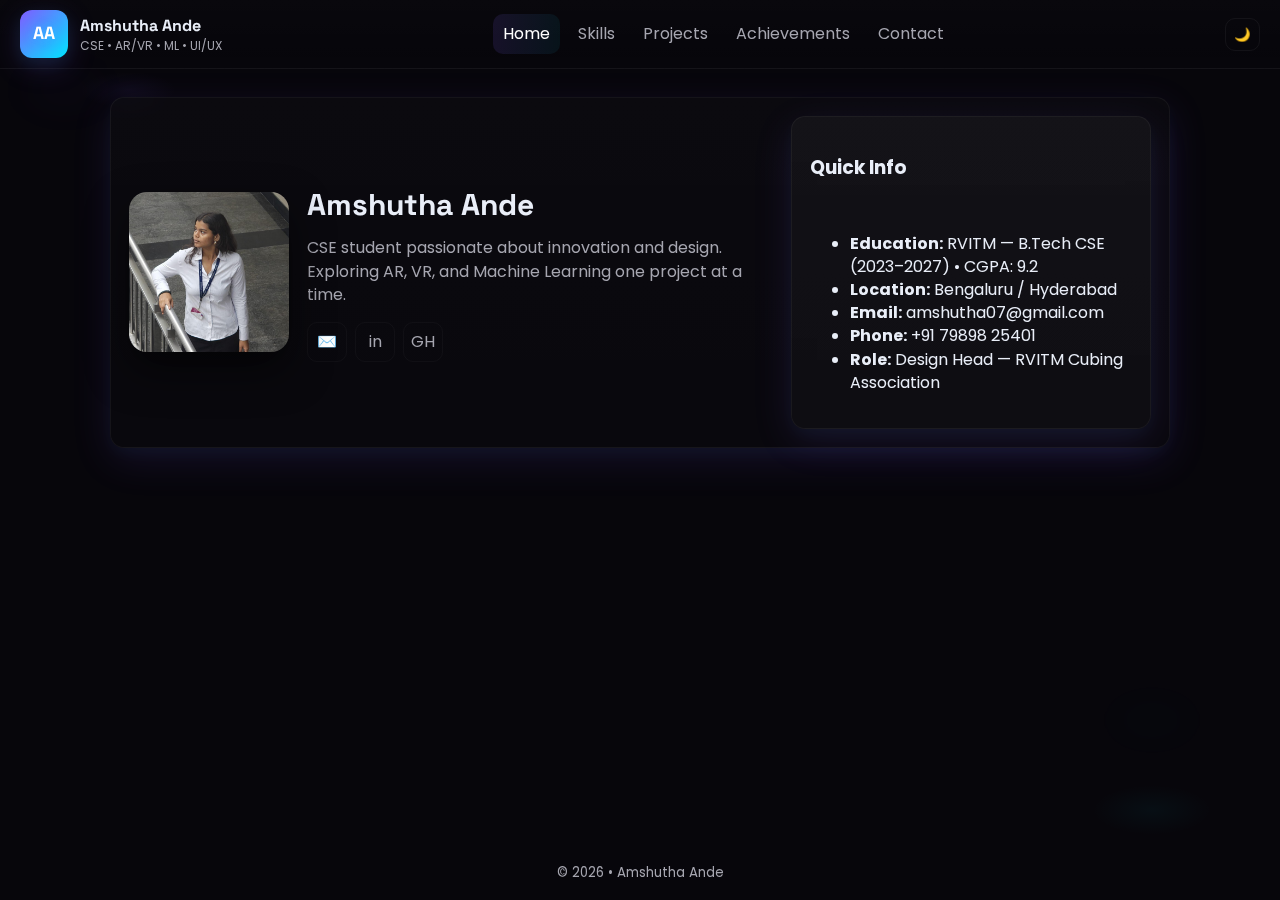
<file: index.html>
<!DOCTYPE html>
<html lang="en">
<head>
  <meta charset="utf-8" />
  <meta name="viewport" content="width=device-width,initial-scale=1" />
  <title>Amshutha Ande — Home</title>

  <link href="https://fonts.googleapis.com/css2?family=Poppins:wght@300;400;600;700&family=Space+Grotesk:wght@600;700&display=swap" rel="stylesheet">
  <link rel="stylesheet" href="style.css" />
  <script defer src="script.js"></script>
</head>

<body class="dark">
  <aside class="ui-bg-blobs"></aside>

  <header class="topbar">
    <div class="brand">
      <div class="logo-glow">
         <span class="logo-text">AA</span>
      </div>
      <div class="brand-text">
        <span class="brand-name">Amshutha Ande</span>
        <span class="brand-sub">CSE • AR/VR • ML • UI/UX</span>
      </div>
    </div>

    <nav class="nav">
      <a href="index.html" class="nav-link active">Home</a>
      <a href="skills.html" class="nav-link">Skills</a>
      <a href="projects.html" class="nav-link">Projects</a>
      <a href="achievements.html" class="nav-link">Achievements</a>
      <a href="contact.html" class="nav-link">Contact</a>
    </nav>

    <div class="top-controls">
      <button id="themeToggle" class="icon-btn" aria-label="toggle theme">🌙</button>
    </div>
  </header>

  <main class="container page-fade">
    <section class="hero glass">
      <div class="hero-left">
        <div class="avatar-wrap">
          <img src="pr0file3.jpg" alt="Amshutha Ande"
               onerror="this.src='https://via.placeholder.com/300x300/0d0d15/ffffff?text=Amshutha+Ande';" />
          <div class="avatar-border"></div>
        </div>

        <div class="hero-meta">
          <h1>Amshutha Ande</h1>
          <p class="tagline">
            CSE student passionate about innovation and design. Exploring AR, VR, and Machine Learning one project at a time.
          </p>

          <ul class="socials">
            <li><a href="mailto:amshutha07@gmail.com" title="Email">✉️</a></li>
            <li><a href="https://linkedin.com/in/amshutha007a" target="_blank" rel="noopener" title="LinkedIn">in</a></li>
            <li><a href="https://github.com/amshutha07-cmd" target="_blank" rel="noopener" title="GitHub">GH</a></li>
          </ul>
        </div>
      </div>

      <div class="hero-right glass-card">
        <h3>Quick Info</h3>
        <ul class="info-list">
          <li><strong>Education:</strong> RVITM — B.Tech CSE (2023–2027) • CGPA: 9.2</li>
          <li><strong>Location:</strong> Bengaluru / Hyderabad</li>
          <li><strong>Email:</strong> amshutha07@gmail.com</li>
          <li><strong>Phone:</strong> +91 79898 25401</li>
          <li><strong>Role:</strong> Design Head — RVITM Cubing Association</li>
        </ul>
      </div>
    </section>
  </main>

  <footer class="footer">
    <small>© <span id="year"></span> • Amshutha Ande </small>
  </footer>
</body>
</html>
</file>
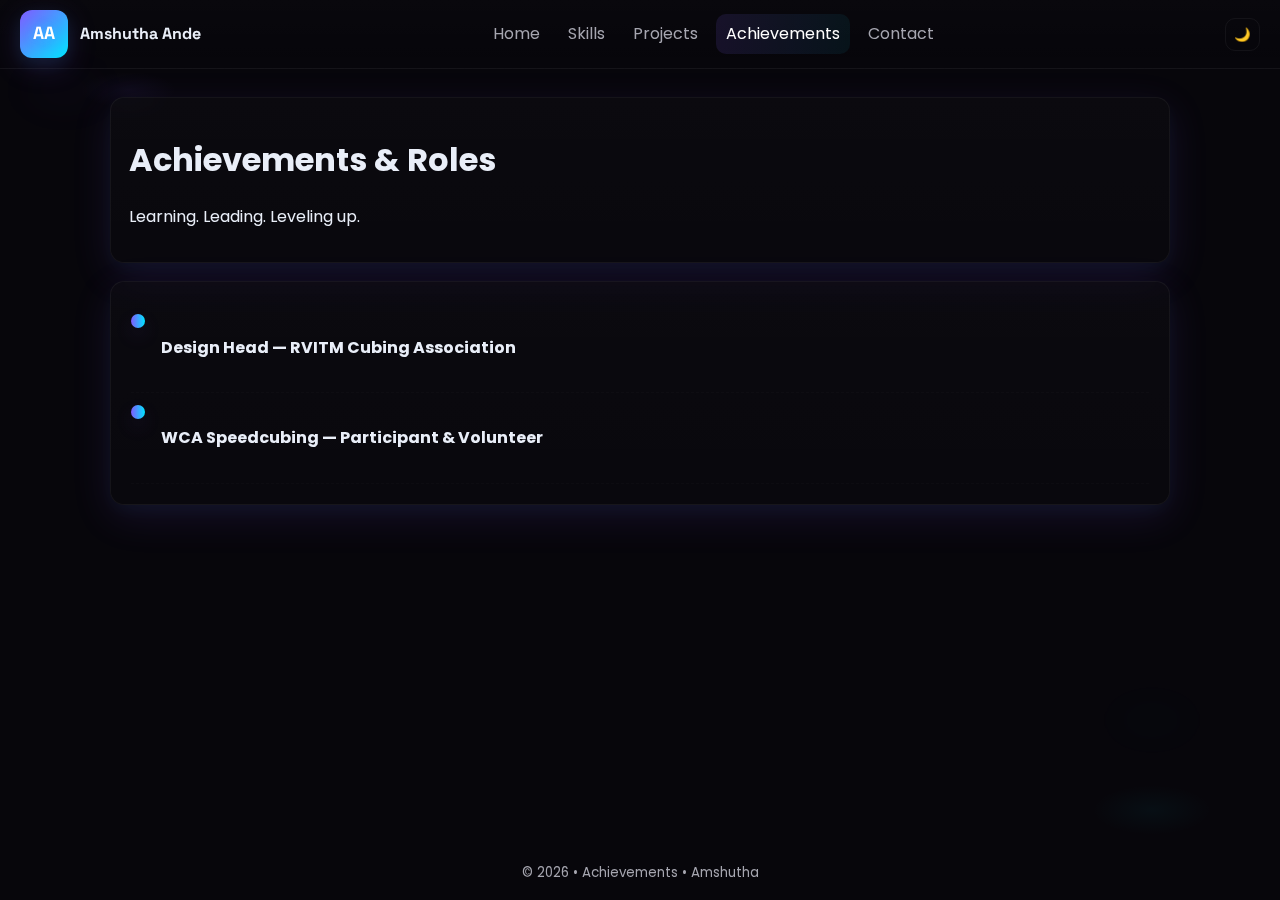
<file: achievements.html>
<!DOCTYPE html>
<html lang="en">
<head>
  <meta charset="utf-8" />
  <meta name="viewport" content="width=device-width,initial-scale=1" />
  <title>Achievements — Amshutha Ande</title>
  
  <link href="https://fonts.googleapis.com/css2?family=Poppins:wght@300;400;600;700&family=Space+Grotesk:wght@600;700&display=swap" rel="stylesheet">
  <link rel="stylesheet" href="style.css" />
  <script defer src="script.js"></script>
</head>

<body class="dark">
  <aside class="ui-bg-blobs"></aside>

  <header class="topbar">
    <div class="brand">
      <div class="logo-glow">
        <span class="logo-text">AA</span>
      </div>
      <div class="brand-text"><span class="brand-name">Amshutha Ande</span></div>
    </div>

    <nav class="nav">
      <a href="index.html" class="nav-link">Home</a>
      <a href="skills.html" class="nav-link">Skills</a>
      <a href="projects.html" class="nav-link">Projects</a>
      <a href="achievements.html" class="nav-link active">Achievements</a>
      <a href="contact.html" class="nav-link">Contact</a>
    </nav>

    <div class="top-controls"><button id="themeToggle4" class="icon-btn">🌙</button></div>
  </header>

  <main class="container page-fade">
    <section class="glass card-intro">
      <h1>Achievements & Roles</h1>
      <p class="muted">Learning. Leading. Leveling up.</p>

    </section>

    <section class="timeline glass-card">
      <div class="timeline-item">
        <div class="dot"></div>
        <div class="content">
          <h4>Design Head — RVITM Cubing Association</h4>
        </div>
      </div>

      <div class="timeline-item">
        <div class="dot"></div>
        <div class="content">
          <h4>WCA Speedcubing — Participant & Volunteer</h4>
        </div>
      </div>
    </section>
  </main>

  <footer class="footer"><small>© <span id="year4"></span> • Achievements • Amshutha</small></footer>
</body>
</html>
</file>
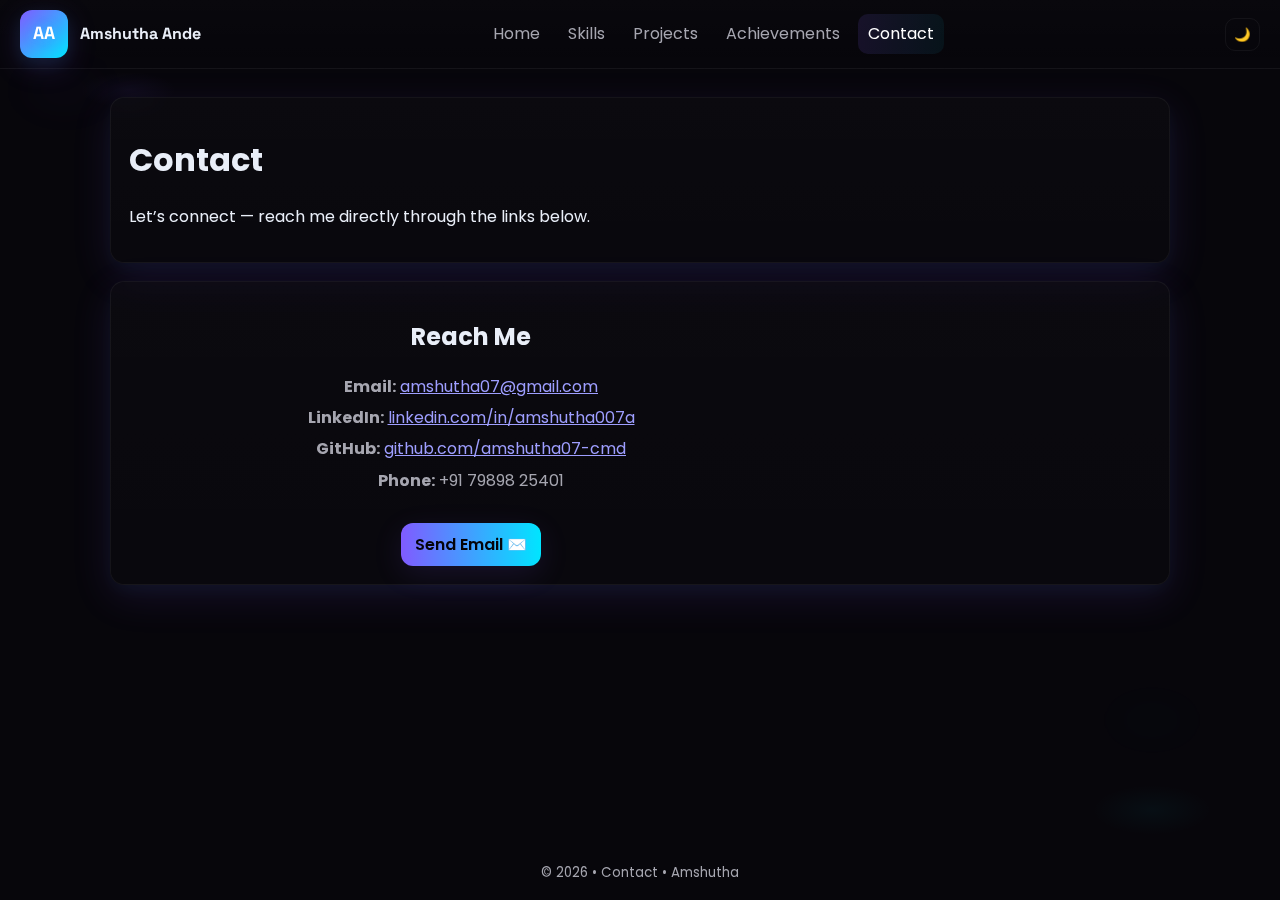
<file: contact.html>
<!DOCTYPE html>
<html lang="en">
<head>
  <meta charset="utf-8" />
  <meta name="viewport" content="width=device-width,initial-scale=1" />
  <title>Contact — Amshutha Ande</title>

  <link href="https://fonts.googleapis.com/css2?family=Poppins:wght@300;400;600;700&family=Space+Grotesk:wght@600;700&display=swap" rel="stylesheet">
  <link rel="stylesheet" href="style.css" />
  <script defer src="script.js"></script>
</head>

<body class="dark">
  <aside class="ui-bg-blobs"></aside>

  <header class="topbar">
    <div class="brand">
      <div class="logo-glow">
        <span class="logo-text">AA</span>
      </div>

      <div class="brand-text"><span class="brand-name">Amshutha Ande</span></div>
    </div>

    <nav class="nav">
      <a href="index.html" class="nav-link">Home</a>
      <a href="skills.html" class="nav-link">Skills</a>
      <a href="projects.html" class="nav-link">Projects</a>
      <a href="achievements.html" class="nav-link">Achievements</a>
      <a href="contact.html" class="nav-link active">Contact</a>
    </nav>

    <div class="top-controls"><button id="themeToggle5" class="icon-btn">🌙</button></div>
  </header>

  <main class="container page-fade">
    <section class="glass card-intro">
      <h1>Contact</h1>
      <p class="muted">Let’s connect — reach me directly through the links below.</p>
    </section>

    <section class="contact-card glass-card">
      <div class="contact-side" style="margin:auto; text-align:center;">
        <h2>Reach Me</h2>
        <p><strong>Email:</strong> <a href="mailto:amshutha07@gmail.com">amshutha07@gmail.com</a></p>
        <p><strong>LinkedIn:</strong> <a href="https://linkedin.com/in/amshutha007a" target="_blank">linkedin.com/in/amshutha007a</a></p>
        <p><strong>GitHub:</strong> <a href="https://github.com/amshutha07-cmd" target="_blank">github.com/amshutha07-cmd</a></p>
        <p><strong>Phone:</strong> +91 79898 25401</p>

        <br />
        <a class="btn primary"
   href="https://mail.google.com/mail/?view=cm&fs=1&to=amshutha07@gmail.com"
   target="_blank">
   Send Email ✉️
</a>

        
      </div>
    </section>
  </main>

  <footer class="footer">
    <small>© <span id="year5"></span> • Contact • Amshutha</small>
  </footer>
</body>
</html>
</file>
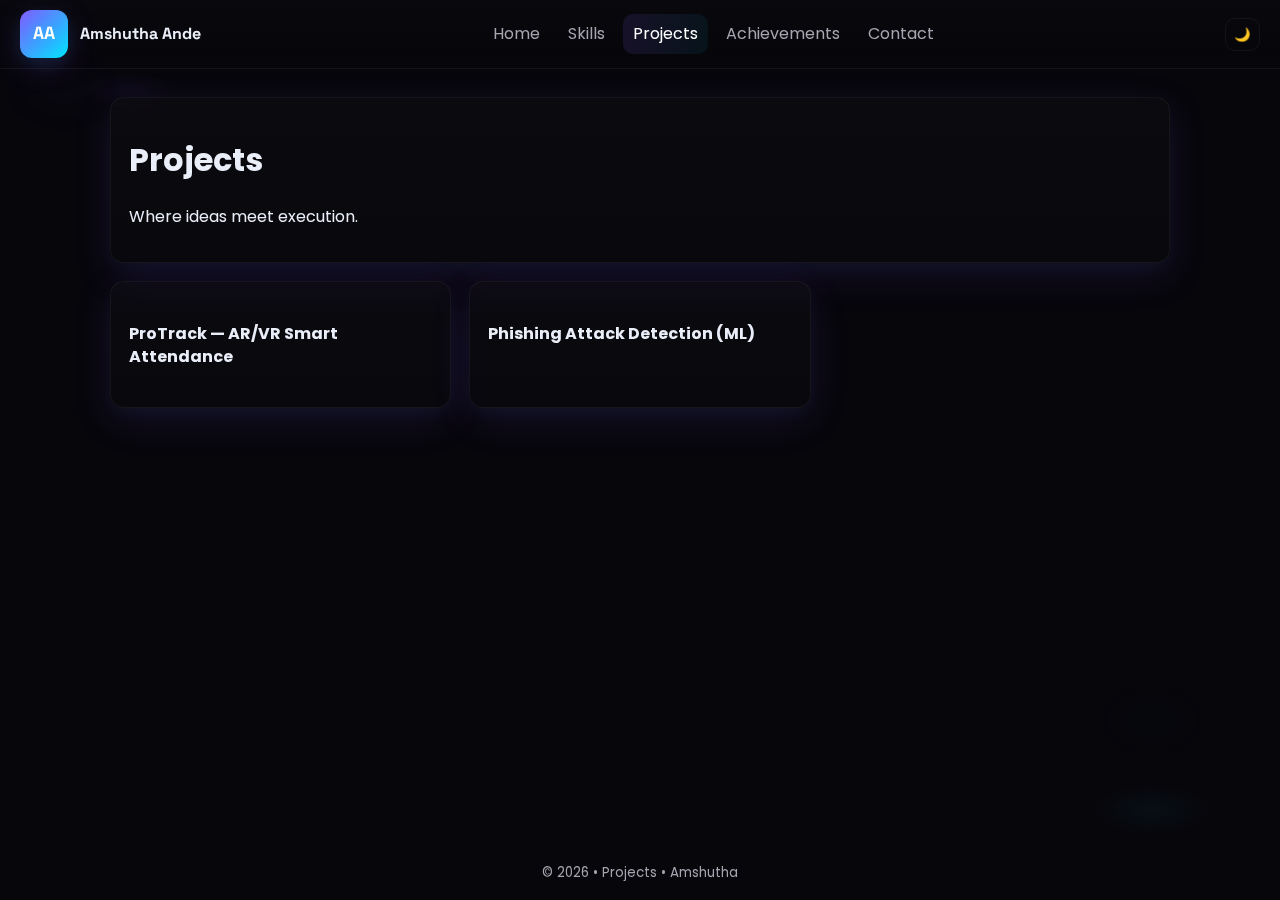
<file: projects.html>
<!DOCTYPE html>
<html lang="en">
<head>
  <meta charset="utf-8" />
  <meta name="viewport" content="width=device-width,initial-scale=1" />
  <title>Projects — Amshutha Ande</title>

  <link href="https://fonts.googleapis.com/css2?family=Poppins:wght@300;400;600;700&family=Space+Grotesk:wght@600;700&display=swap" rel="stylesheet">
  <link rel="stylesheet" href="style.css" />
  <script defer src="script.js"></script>
</head>

<body class="dark">
  <aside class="ui-bg-blobs"></aside>

  <header class="topbar">
    <div class="brand">
      <div class="logo-glow">
        <span class="logo-text">AA</span>
      </div>
      <div class="brand-text"><span class="brand-name">Amshutha Ande</span></div>
    </div>

    <nav class="nav">
      <a href="index.html" class="nav-link">Home</a>
      <a href="skills.html" class="nav-link">Skills</a>
      <a href="projects.html" class="nav-link active">Projects</a>
      <a href="achievements.html" class="nav-link">Achievements</a>
      <a href="contact.html" class="nav-link">Contact</a>
    </nav>

    <div class="top-controls"><button id="themeToggle3" class="icon-btn">🌙</button></div>
  </header>

  <main class="container page-fade">
    <section class="glass card-intro">
      <h1>Projects</h1>
      <p class="muted">Where ideas meet execution.</p>

    </section>

    <section class="projects-grid">
      <article class="project-card glass-card">
        <h4>ProTrack — AR/VR Smart Attendance</h4>
      </article>

      <article class="project-card glass-card">
        <h4>Phishing Attack Detection (ML)</h4>
      </article>

      
    </section>
  </main>

  <footer class="footer"><small>© <span id="year3"></span> • Projects • Amshutha</small></footer>
</body>
</html>
</file>
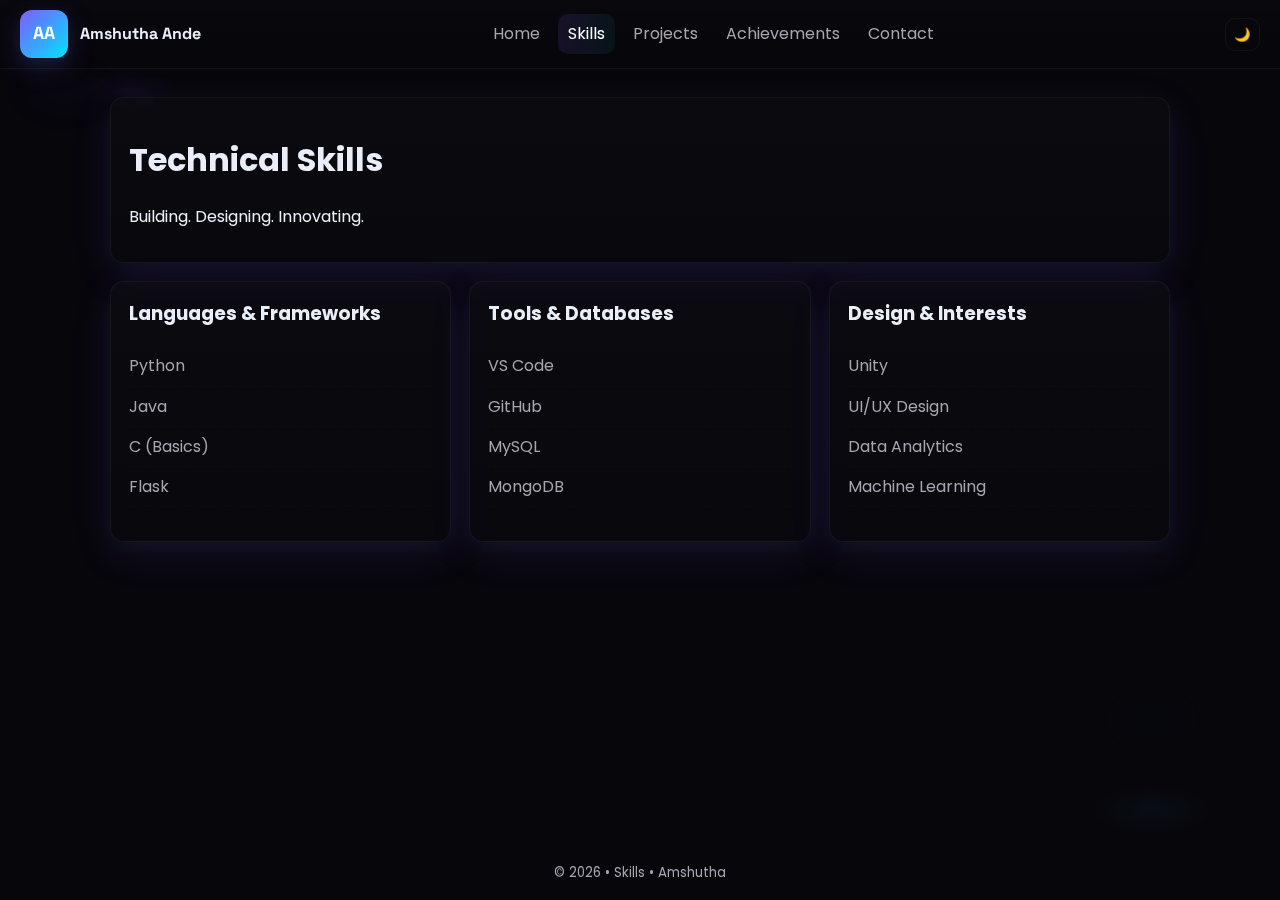
<file: skills.html>
<!DOCTYPE html>
<html lang="en">
<head>
  <meta charset="utf-8" />
  <meta name="viewport" content="width=device-width,initial-scale=1" />
  <title>Skills — Amshutha Ande</title>

  <link href="https://fonts.googleapis.com/css2?family=Poppins:wght@300;400;600;700&family=Space+Grotesk:wght@600;700&display=swap" rel="stylesheet">
  <link rel="stylesheet" href="style.css" />
  <script defer src="script.js"></script>
</head>

<body class="dark">
  <aside class="ui-bg-blobs"></aside>

  <header class="topbar">
    <div class="brand">
      <div class="logo-glow">
        <span class="logo-text">AA</span>
      </div>
      <div class="brand-text"><span class="brand-name">Amshutha Ande</span></div>
    </div>

    <nav class="nav">
      <a href="index.html" class="nav-link">Home</a>
      <a href="skills.html" class="nav-link active">Skills</a>
      <a href="projects.html" class="nav-link">Projects</a>
      <a href="achievements.html" class="nav-link">Achievements</a>
      <a href="contact.html" class="nav-link">Contact</a>
    </nav>

    <div class="top-controls"><button id="themeToggle2" class="icon-btn">🌙</button></div>
  </header>

  <main class="container page-fade">
    <section class="glass card-intro">
      <h1>Technical Skills</h1>
      <p class="muted">Building. Designing. Innovating.</p>
    </section>

    <section class="skills-grid">
      <div class="glass-card skill-card">
        <h3>Languages & Frameworks</h3>
        <ul class="skill-list">
          <li>Python</li>
          <li>Java</li>
          <li>C (Basics)</li>
          <li>Flask</li>
        </ul>
      </div>

      <div class="glass-card skill-card">
        <h3>Tools & Databases</h3>
        <ul class="skill-list">
          <li>VS Code</li>
          <li>GitHub</li>
          <li>MySQL</li>
          <li>MongoDB</li>
        </ul>
      </div>

      <div class="glass-card skill-card">
        <h3>Design & Interests</h3>
        <ul class="skill-list">
          <li>Unity</li>
          <li>UI/UX Design</li>
          <li>Data Analytics</li>
          <li>Machine Learning</li>
        </ul>
      </div>
    </section>
  </main>

  <footer class="footer"><small>© <span id="year2"></span> • Skills • Amshutha</small></footer>
</body>
</html>
</file>
<file: style.css>
:root{
  --bg:#07060b;
  --card: rgba(255,255,255,0.03);
  --muted:#a6a6b0;
  --accent1:#805bff;
  --accent2:#00e5ff;
  --glass-border:rgba(255,255,255,0.05);
  --glow:0 12px 40px rgba(128,91,255,0.12),0 6px 18px rgba(0,229,255,0.04);
  --radius:14px;
  --maxwidth:1100px;
  font-family: "Poppins", system-ui, -apple-system, "Segoe UI", Roboto, Arial;
  color-scheme: dark;
  color: #e9eef8;
}

/* Global */
*{box-sizing:border-box}
html,body{height:100%;margin:0}
body{
  background:
    radial-gradient(800px 300px at 10% 10%, rgba(128,91,255,0.06), transparent 6%),
    radial-gradient(600px 250px at 90% 90%, rgba(0,229,255,0.04), transparent 10%),
    var(--bg);
  -webkit-font-smoothing:antialiased;
  -moz-osx-font-smoothing:grayscale;
  line-height:1.45;
  padding-bottom:80px;
  overflow-x:hidden;
}

/* Decorative animated blobs behind UI (subtle) */
.ui-bg-blobs{
  position:fixed;inset:0;z-index:0;pointer-events:none;opacity:0.35;
  background:
    radial-gradient(600px 300px at 5% 10%, rgba(128,91,255,0.12), transparent 10%),
    radial-gradient(500px 220px at 90% 80%, rgba(0,229,255,0.08), transparent 12%);
  transition:opacity .6s ease;
  filter:blur(18px);
}

/* Topbar / Nav */
.topbar{
  position:sticky;top:0;z-index:30;display:flex;align-items:center;justify-content:space-between;
  padding:10px 20px;background:linear-gradient(180deg, rgba(255,255,255,0.01), rgba(255,255,255,0.00));
  border-bottom:1px solid var(--glass-border);backdrop-filter:blur(8px);
}

/* Brand & Logo */
.brand{
  display:flex;
  gap:12px;
  align-items:center;
}

/* fixed glowing AA logo */
.logo-glow{
  width:48px;
  height:48px;
  border-radius:12px;
  background:linear-gradient(135deg,var(--accent1),var(--accent2));
  display:flex;
  align-items:center;
  justify-content:center;
  font-family:'Space Grotesk',sans-serif;
  font-weight:700;
  color:#fff;
  font-size:1.1rem;
  box-shadow:
    0 8px 30px rgba(128,91,255,0.18),
    0 6px 18px rgba(0,229,255,0.08);
  transform:none !important;
  flex-shrink:0;
}
.logo-text{
  letter-spacing:0.5px;
  text-shadow:0 0 8px rgba(0,229,255,0.4), 0 0 14px rgba(128,91,255,0.3);
}
.logo-glow:hover{
  box-shadow:
    0 14px 50px rgba(128,91,255,0.25),
    0 10px 30px rgba(0,229,255,0.12);
  transform:translateY(-2px);
}

.brand-name{font-family:"Space Grotesk",sans-serif;font-weight:700}
.brand-sub{display:block;font-size:12px;color:var(--muted)}

.nav{display:flex;gap:8px}
.nav-link{color:var(--muted);text-decoration:none;padding:8px 10px;border-radius:10px;transition:all .25s}
.nav-link:hover{color:#fff;transform:translateY(-2px)}
.nav-link.active{background:linear-gradient(90deg, rgba(128,91,255,0.12), rgba(0,229,255,0.06));color:#fff}

/* Controls */
.icon-btn{background:transparent;border:1px solid var(--glass-border);padding:8px;border-radius:10px;color:var(--muted);cursor:pointer}

/* Container */
.container{max-width:var(--maxwidth);margin:28px auto;padding:0 20px;position:relative;z-index:2}

/* Glass card */
.glass, .glass-card{
  background:linear-gradient(180deg, rgba(255,255,255,0.02), rgba(255,255,255,0.01));
  border:1px solid var(--glass-border);
  border-radius:var(--radius);
  padding:18px;
  box-shadow:var(--glow);
  backdrop-filter: blur(10px);
  transition:transform .25s ease,box-shadow .25s ease;
}

/* Hero */
.hero{display:flex;gap:20px;align-items:stretch}
.hero-left{display:flex;gap:18px;flex:1;align-items:center}
.hero-right{width:360px;display:flex;flex-direction:column;gap:16px}

/* Avatar */
.avatar-wrap{position:relative;width:160px;height:160px;border-radius:18px;overflow:hidden;flex-shrink:0;box-shadow:0 18px 40px rgba(0,0,0,0.6)}
.avatar-wrap img{width:100%;height:100%;object-fit:cover;display:block}
.avatar-border{position:absolute;left:-6px;top:-6px;right:-6px;bottom:-6px;border-radius:22px;border:2px solid rgba(128,91,255,0.12);pointer-events:none;mix-blend-mode:screen}

/* Hero meta */
.hero-meta h1{margin:0;font-family:"Space Grotesk",sans-serif;font-size:30px}
.tagline{color:var(--muted);margin:10px 0 16px;max-width:44ch}
.action-row{display:flex;gap:12px;margin-bottom:12px}
.btn{display:inline-block;padding:10px 14px;border-radius:12px;text-decoration:none;font-weight:600}
.btn.primary{background:linear-gradient(90deg,var(--accent1),var(--accent2));color:#04040a;box-shadow:0 8px 30px rgba(128,91,255,0.12)}
.btn.ghost{border:1px solid rgba(255,255,255,0.04);color:var(--muted);background:transparent}

/* Socials */
.socials{display:flex;gap:8px;padding:0;margin:12px 0 0;list-style:none}
.socials a{display:inline-flex;align-items:center;justify-content:center;width:40px;height:40px;border-radius:10px;border:1px solid rgba(255,255,255,0.03);color:var(--muted);text-decoration:none}

/* Cards grid */
.cards-grid{display:grid;grid-template-columns:repeat(3,1fr);gap:18px;margin-top:28px}
.preview{padding:18px}
.preview h4{margin:0 0 8px}
.chip{display:inline-block;margin-top:12px;color:var(--accent2);text-decoration:none;font-weight:600}

/* Skills / Projects layout */
.card-intro{margin-bottom:18px}
.skills-grid{display:grid;grid-template-columns:repeat(3,1fr);gap:18px;margin-top:8px}
.skill-card h3{margin-top:0}
.skill-list{list-style:none;padding-left:0;color:var(--muted)}
.skill-list li{padding:8px 0;border-bottom:1px dashed rgba(255,255,255,0.02)}

/* skill meters */
.skills-visual .bar{display:flex;align-items:center;gap:12px;margin:12px 0}
.label{width:120px;color:var(--muted)}
.meter{flex:1;height:12px;border-radius:999px;background:rgba(255,255,255,0.03);position:relative;overflow:hidden}
.meter .fill{position:absolute;left:0;top:0;height:100%;width:0;background:linear-gradient(90deg,var(--accent1),var(--accent2));transition:width 900ms cubic-bezier(.2,.9,.3,1)}

/* Projects grid */
.projects-grid{display:grid;grid-template-columns:repeat(3,1fr);gap:18px;margin-top:18px}
.project-card{padding:18px;border-radius:14px;transition:transform .25s ease,box-shadow .25s ease}
.project-card:hover{transform:translateY(-8px);box-shadow:0 30px 80px rgba(128,91,255,0.12)}

/* Hover 3d subtle */
.hover-3d{transform:translateZ(0);transform-origin:center;will-change:transform;}

/* Timeline */
.timeline{padding:20px;margin-top:18px}
.timeline-item{display:flex;gap:16px;align-items:flex-start;padding:12px 0;border-bottom:1px dashed rgba(255,255,255,0.02)}
.dot{width:14px;height:14px;border-radius:50%;background:linear-gradient(90deg,var(--accent1),var(--accent2));box-shadow:0 8px 20px rgba(128,91,255,0.12)}

/* Contact form */
.contact-card{display:grid;grid-template-columns:1fr 320px;gap:18px}
.contact-card input, .contact-card textarea{width:100%;padding:12px;border-radius:10px;border:1px solid rgba(255,255,255,0.03);background:transparent;color:inherit;resize:vertical}
.form-actions{display:flex;gap:12px;align-items:center;margin-top:12px}
.contact-side p{margin:8px 0;color:var(--muted)}

/* Footer */
.footer{position:fixed;left:0;right:0;bottom:10px;display:flex;justify-content:center;pointer-events:none}
.footer small{background:transparent;padding:8px 12px;border-radius:10px;color:var(--muted);pointer-events:auto}

/* Page fade animation */
.page-fade{animation:fadeIn .5s ease both}
@keyframes fadeIn{from{opacity:0;transform:translateY(6px)}to{opacity:1;transform:none}}

/* Responsive */
@media (max-width:1000px){
  .cards-grid{grid-template-columns:repeat(2,1fr)}
  .projects-grid{grid-template-columns:repeat(2,1fr)}
  .skills-grid{grid-template-columns:repeat(2,1fr)}
  .contact-card{grid-template-columns:1fr}
  .hero{flex-direction:column}
  .hero-right{width:100%}
}
@media (max-width:640px){
  .cards-grid{grid-template-columns:1fr}
  .projects-grid{grid-template-columns:1fr}
  .skills-grid{grid-template-columns:1fr}
  .avatar-wrap{width:120px;height:120px}
  .brand-sub{display:none}
}
</file>
